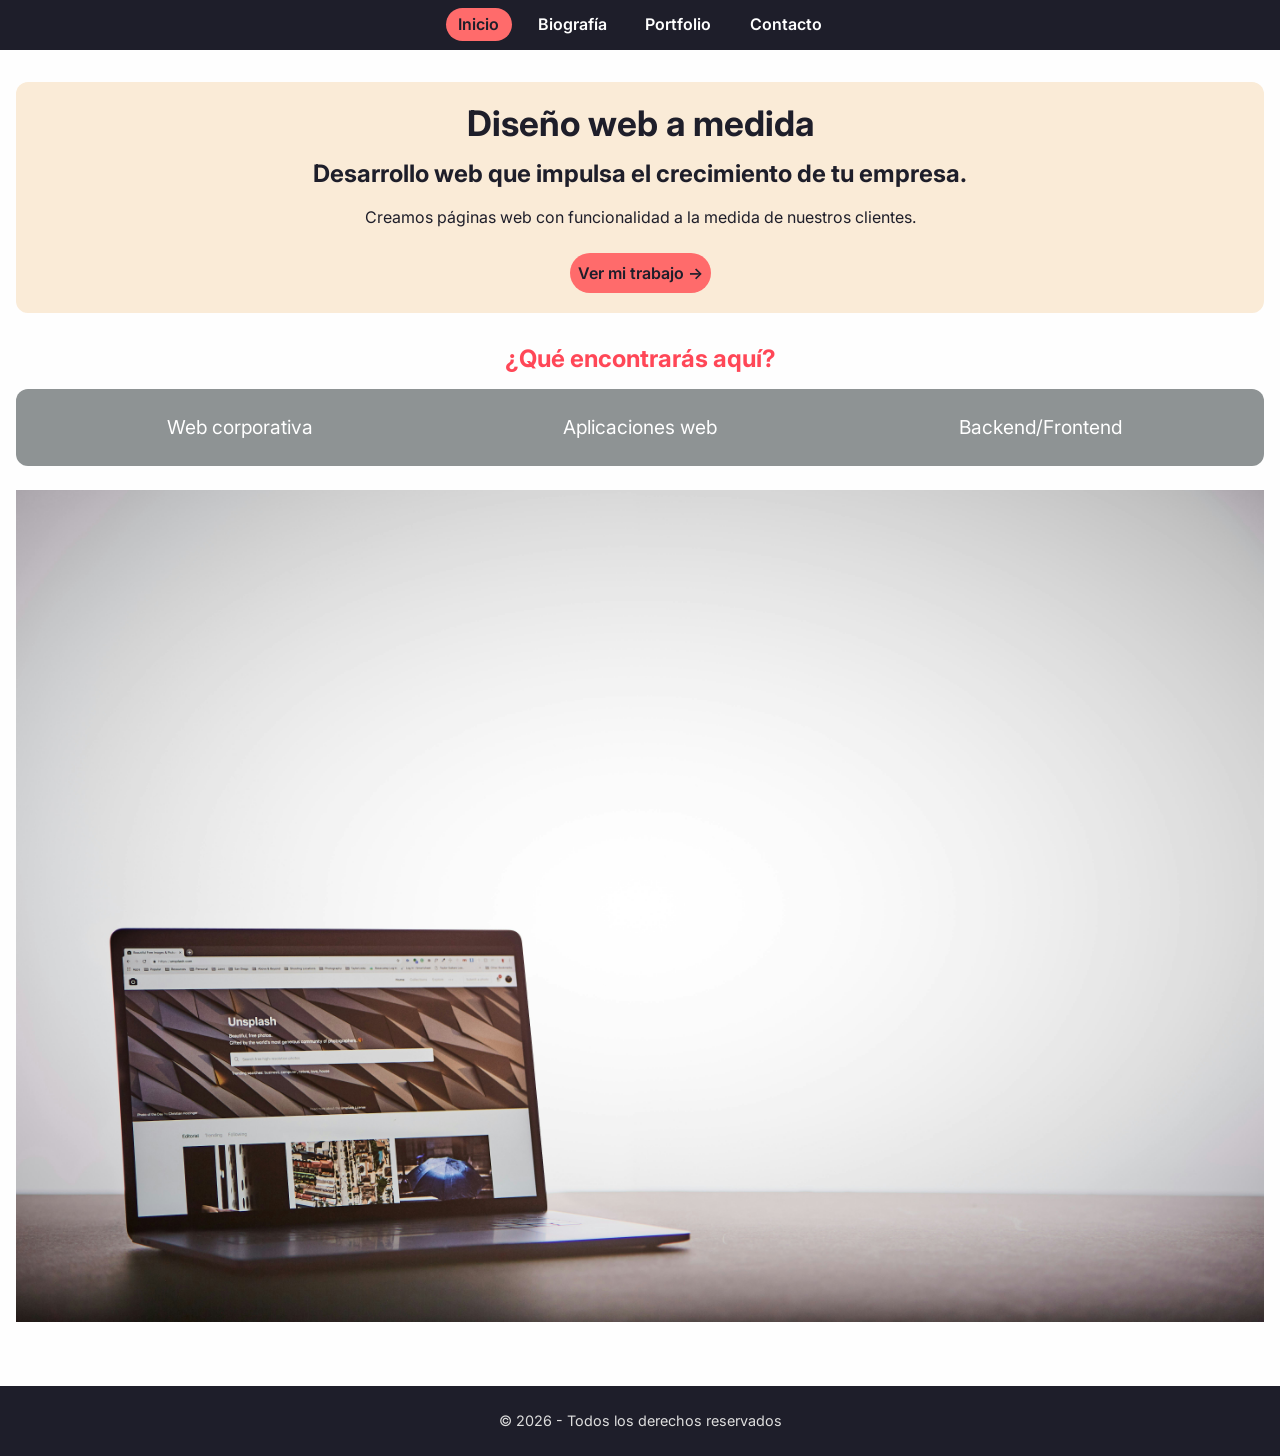
<file: index.html>
<!DOCTYPE html>
<html lang="es">

<head>
  <meta charset="UTF-8">
  <meta name="viewport" content="width=device-width, initial-scale=1.0">
  <title>Inicio | Desarrollo Web</title>
  <link rel="stylesheet" href="css/main.css">
  <!-- Google Fonts (tipografía personalizada) -->
  <link
    href="https://fonts.googleapis.com/css2?family=Inter:opsz,wght@14..32,300;14..32,400;14..32,600;14..32,700&display=swap"
    rel="stylesheet">
</head>

<body>
  <header>
    <nav>
      <ul class="nav-menu">
        <li><a href="index.html" class="active">Inicio</a></li>
        <li><a href="biografia.html">Biografía</a></li>
        <li><a href="portfolio.html">Portfolio</a></li>
        <li><a href="contacto.html">Contacto</a></li>
      </ul>
    </nav>
  </header>

  <main>
    <section class="hero">
      <h1>Diseño web a medida</h1>
      <h2>Desarrollo web que impulsa el crecimiento de tu empresa.</h2>
      <p>Creamos páginas web con funcionalidad a la medida de nuestros clientes.</p>
      <br>
      <a href="portfolio.html" class="btn">Ver mi trabajo →</a>
    </section>

    <section>
      <h2 id="tipotrabajos">¿Qué encontrarás aquí?</h2>
      <div class="secciones">

        <div class="item">Web corporativa</div>
        <div class="item">Aplicaciones web</div>
        <div class="item">Backend/Frontend</div>
      </div>
    </section>

    <div id="fotoInicio">
      <img src="assets/images/catalogo.jpg" alt="foto de página de inicio">

    </div>

  </main>

  <footer>
    <p>© 2026 - Todos los derechos reservados</p>
  </footer>
</body>

</html>
</file>
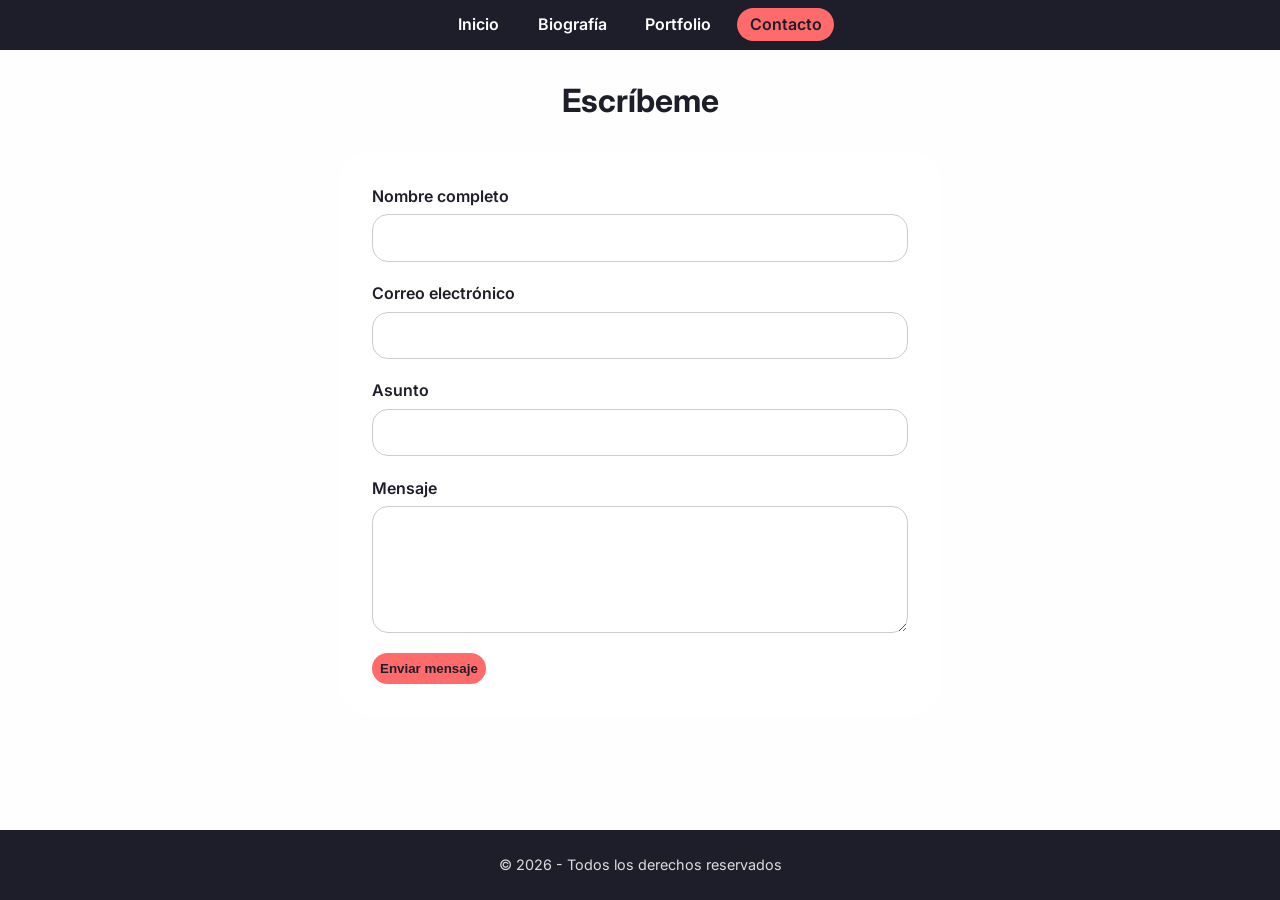
<file: contacto.html>
<!DOCTYPE html>
<html lang="es">
<head>
  <meta charset="UTF-8">
  <meta name="viewport" content="width=device-width, initial-scale=1.0">
  <title>Contacto</title>
  <link rel="stylesheet" href="css/main.css">
  <link href="https://fonts.googleapis.com/css2?family=Inter:opsz,wght@14..32,300;14..32,400;14..32,600;14..32,700&display=swap" rel="stylesheet">
</head>
<body>
  <header>
    <nav>
      <ul class="nav-menu">
        <li><a href="index.html">Inicio</a></li>
        <li><a href="biografia.html">Biografía</a></li>
        <li><a href="portfolio.html">Portfolio</a></li>
        <li><a href="contacto.html" class="active">Contacto</a></li>
      </ul>
    </nav>
  </header>

  <main>
    <h1 class="page-title">Escríbeme</h1>
    <section class="contacto-form">
      <form action="#" method="post">
        <div class="form-group">
          <label for="nombre">Nombre completo</label>
          <input type="text" id="nombre" name="nombre" required>
        </div>
        <div class="form-group">
          <label for="email">Correo electrónico</label>
          <input type="email" id="email" name="email" required>
        </div>
        <div class="form-group">
          <label for="asunto">Asunto</label>
          <input type="text" id="asunto" name="asunto">
        </div>
        <div class="form-group">
          <label for="mensaje">Mensaje</label>
          <textarea id="mensaje" name="mensaje" rows="5" required></textarea>
        </div>
        <button type="submit" class="btn">Enviar mensaje</button>
      </form>
    </section>
  </main>

  <footer>
    <p>© 2026 - Todos los derechos reservados</p>
  </footer>
</body>
</html>
</file>
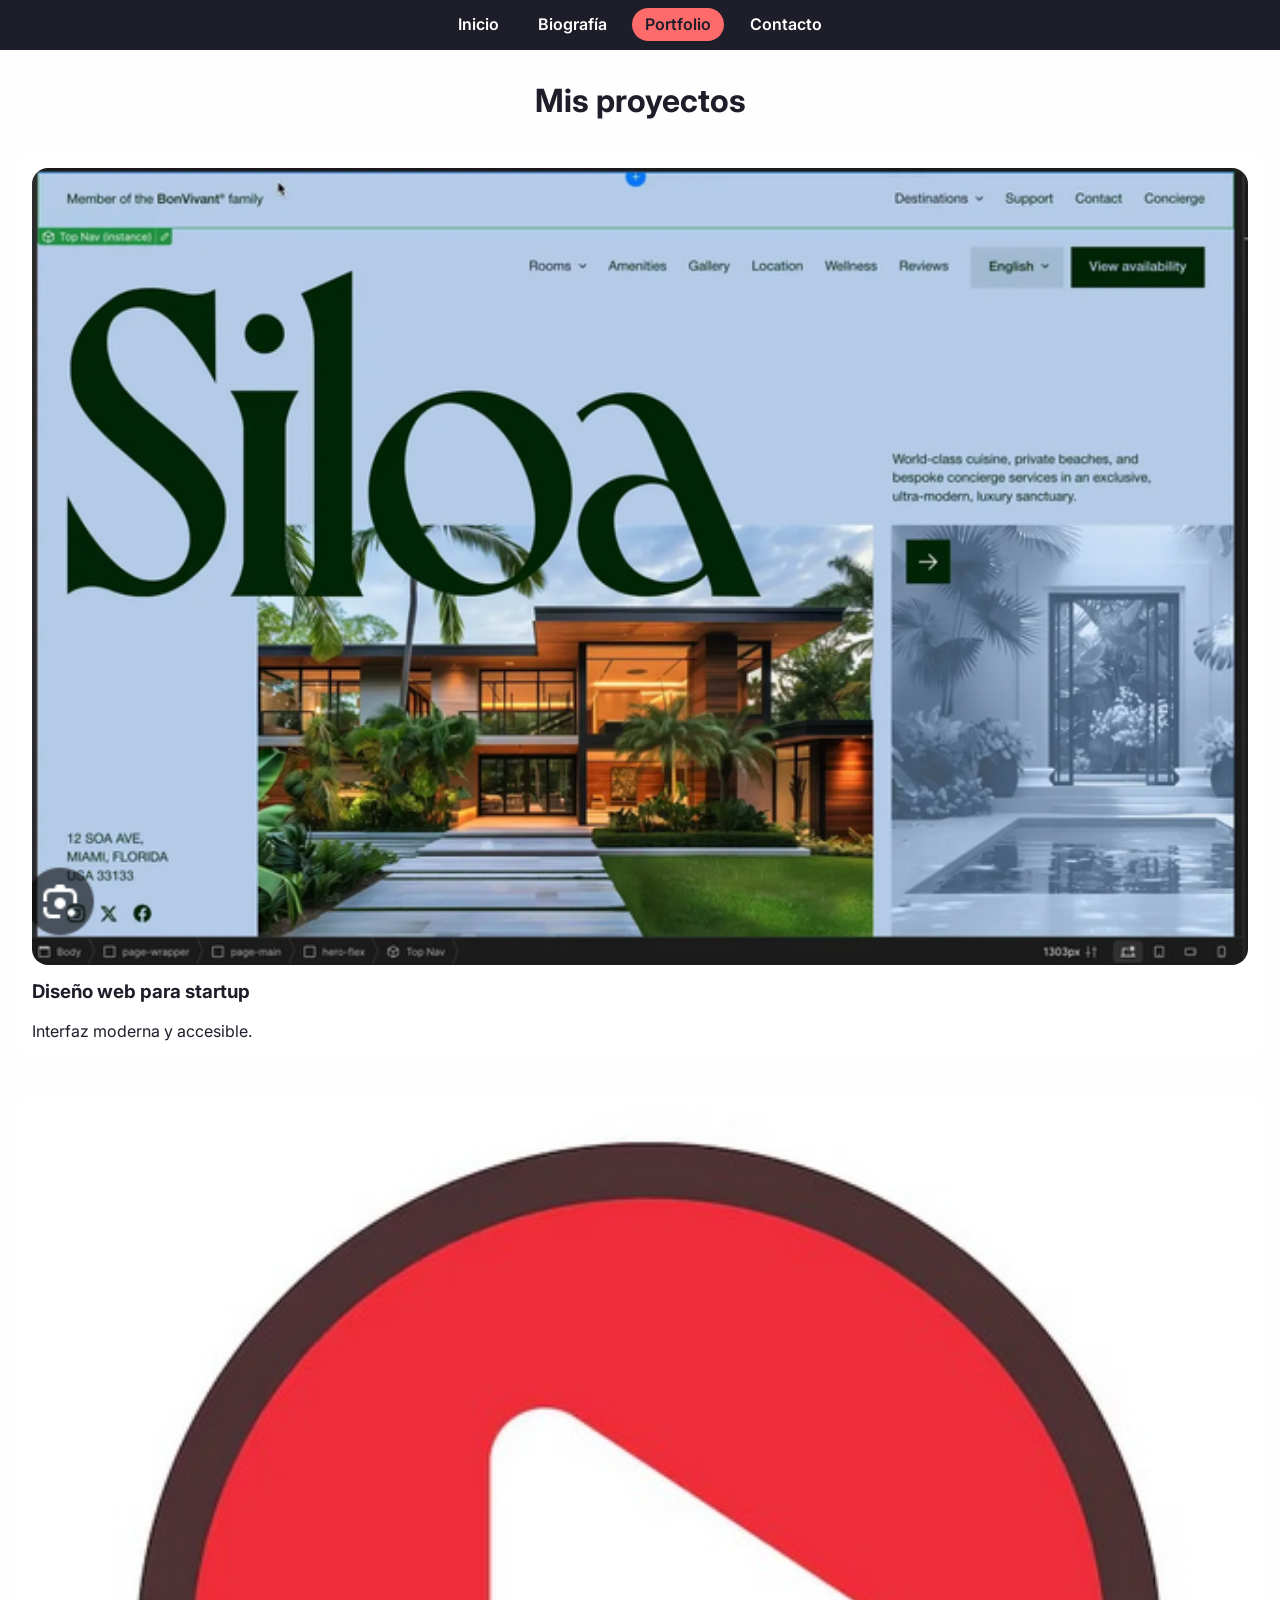
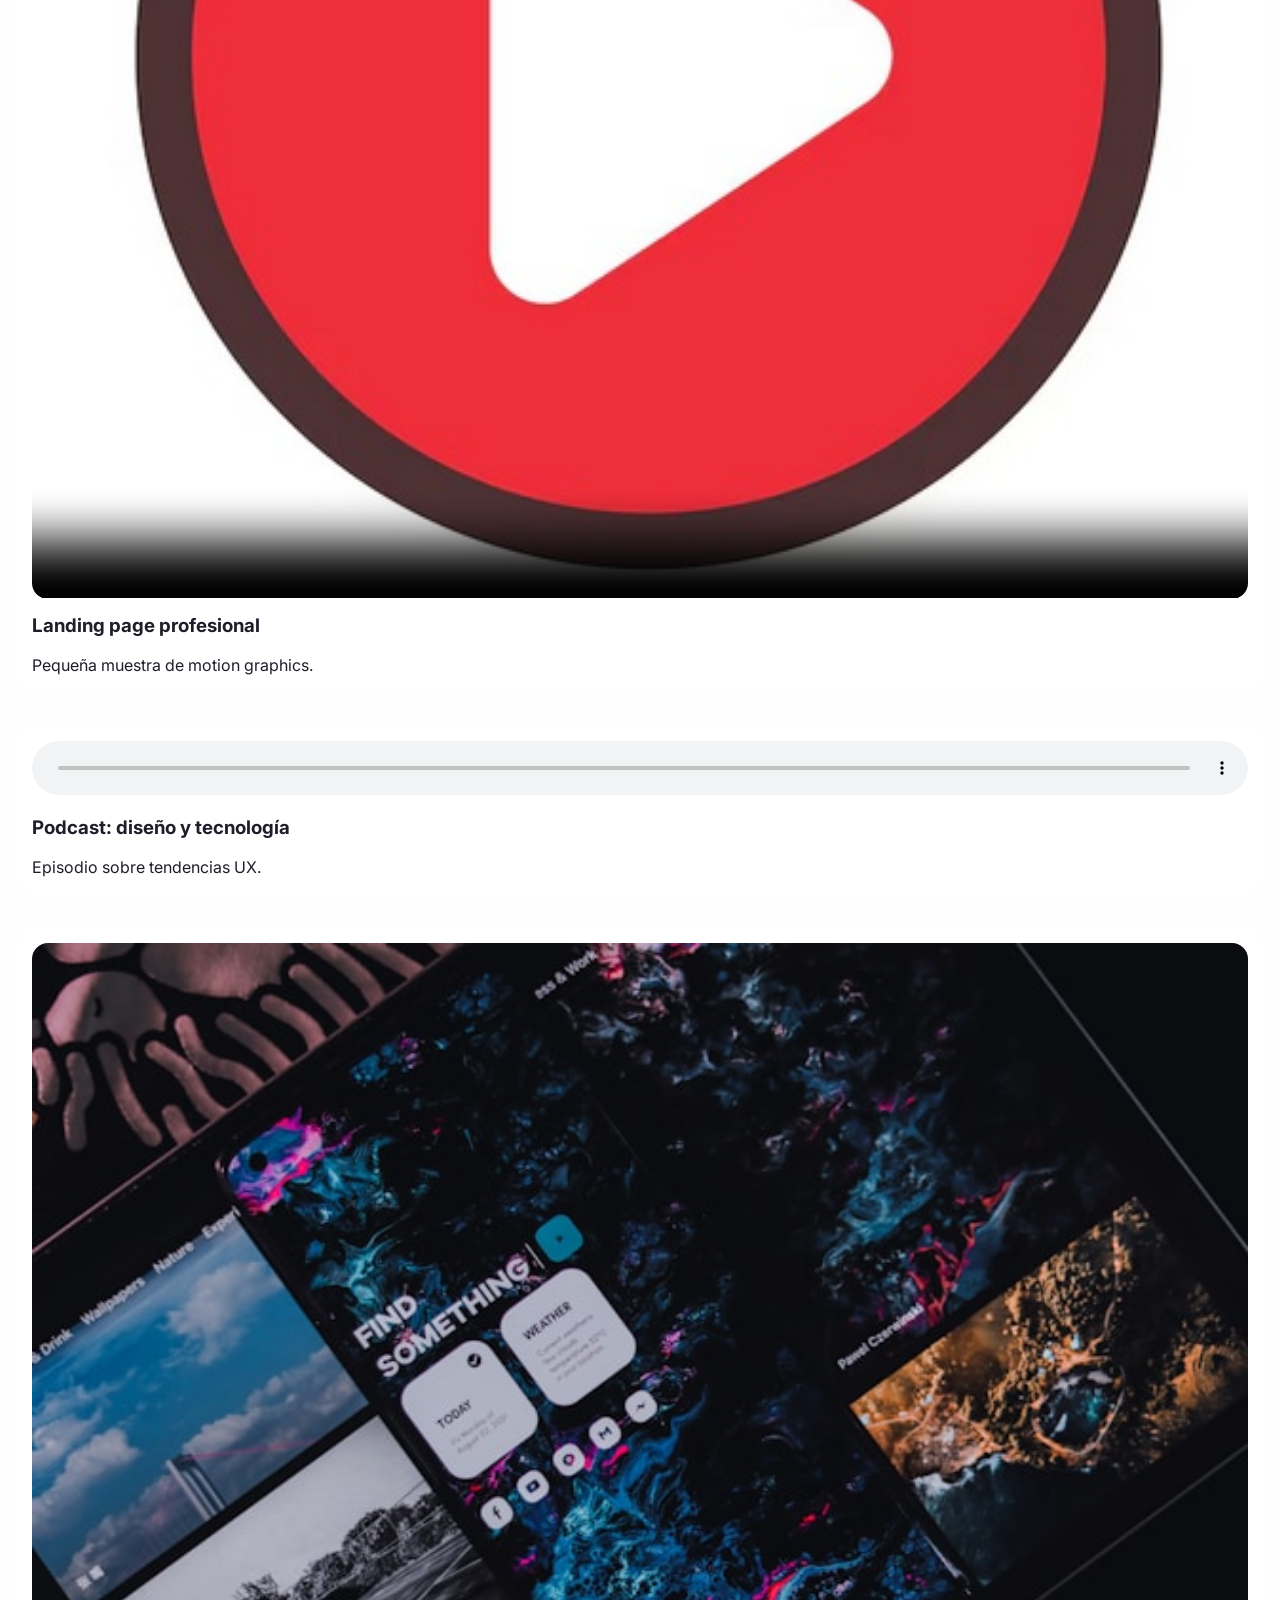
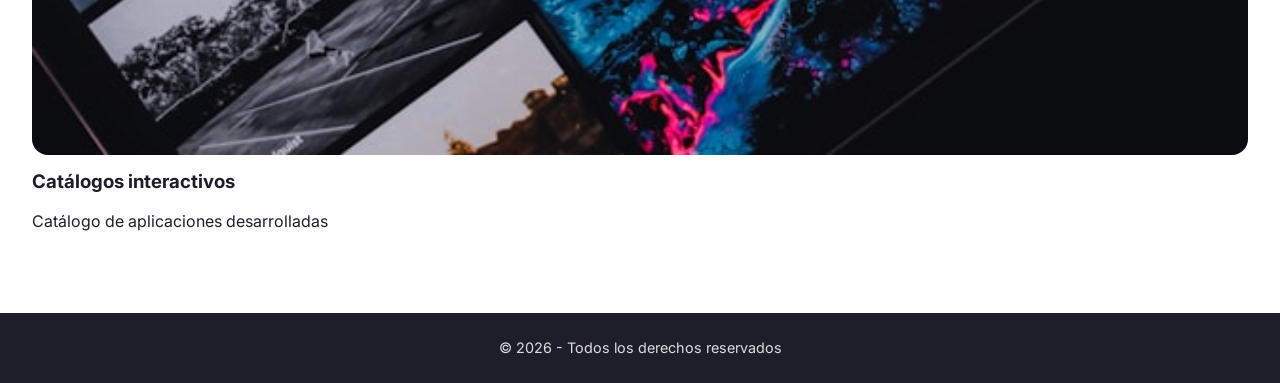
<file: portfolio.html>
<!DOCTYPE html>
<html lang="es">

<head>
  <meta charset="UTF-8">
  <meta name="viewport" content="width=device-width, initial-scale=1.0">
  <title>Portfolio</title>
  <link rel="stylesheet" href="css/main.css">
  <link
    href="https://fonts.googleapis.com/css2?family=Inter:opsz,wght@14..32,300;14..32,400;14..32,600;14..32,700&display=swap"
    rel="stylesheet">
</head>

<body>
  <header>
    <nav>
      <ul class="nav-menu">
        <li><a href="index.html">Inicio</a></li>
        <li><a href="biografia.html">Biografía</a></li>
        <li><a href="portfolio.html" class="active">Portfolio</a></li>
        <li><a href="contacto.html">Contacto</a></li>
      </ul>
    </nav>
  </header>

  <main>
    <h1 class="page-title">Mis proyectos</h1>
    <section class="portfolio-grid">
      <!-- Imagen -->
      <article class="portfolio-item">
        <img src="assets/images/portfolio1.png" alt="Proyecto de diseño web">
        <h3>Diseño web para startup</h3>
        <p>Interfaz moderna y accesible.</p>
      </article>
      <!-- Video -->
      <article class="portfolio-item">
        <video controls poster="assets/images/poster.jpg">
          <source src="https://youtu.be/8ahnUt_A5eA?si=S_rMJIYM1rD4HzK7" type="video/mp4">
          Tu navegador no soporta video HTML5.
        </video>
        <h3>Landing page profesional</h3>
        <p>Pequeña muestra de motion graphics.</p>
      </article>
      <!-- Audio -->
      <article class="portfolio-item">
        <audio controls>
          <source src="https://www.soundhelix.com/examples/mp3/SoundHelix-Song-1.mp3" type="audio/mpeg">
          Tu navegador no soporta audio.
        </audio>
        <h3>Podcast: diseño y tecnología</h3>
        <p>Episodio sobre tendencias UX.</p>
      </article>
      <!-- Otra imagen -->
      <article class="portfolio-item">
        <img src="assets/images/interactivo.jpg" alt="muestra de proyectos">
        <h3>Catálogos interactivos</h3>
        <p>Catálogo de aplicaciones desarrolladas</p>
      </article>
    </section>
  </main>

  <footer>
    <p>© 2026 - Todos los derechos reservados</p>
  </footer>
</body>

</html>
</file>
<file: css/main.css>
/* ========== RESET Y BASE ========== */
* {
  margin: 0;
  padding: 0;
  box-sizing: border-box;
}


body {
  font-family: 'Inter', sans-serif;
  background-color: #fefefe;
  color: #1e1e2a;
  line-height: 1.5;
  display: flex;
  flex-direction: column;
  min-height: 100vh;
}

main {
  flex: 1;
  padding: 2rem 1rem;
}

/* ========== NAVEGACIÓN ========== */
header {
  background-color: #1e1e2a;
  padding: 0.8rem 1rem;
}

.nav-menu {
  display: flex;
  flex-direction: row;
  /* COLUMNA PARA MÓVIL */
  gap: 0.8rem;
  list-style: none;
  justify-content: center;

}

.nav-menu li a {
  color: white;
  text-decoration: none;
  font-weight: 600;
  padding: 0.4rem 0.8rem;
  border-radius: 30px;

}

/* Pseudoclase hover y foco */
.nav-menu li a:hover,
.nav-menu li a:focus {
  background-color: #ff6b6b;
  color: #1e1e2a;
  outline: none;
}

.nav-menu li a.active {
  background-color: #ff6b6b;
  color: #1e1e2a;
}

/* ========== TÍTULOS ========== */
h1,
h2,
h3 {
  font-weight: 700;
  line-height: 1.2;
  margin-bottom: 1rem;
}

h1 {
  font-size: 2rem;
}

.page-title {
  text-align: center;
  margin-bottom: 2rem;
}

/* ========== BOTONES ========== */
.btn {
  display: inline-block;
  background-color: #ff6b6b;
  color: #1e1e2a;
  text-decoration: none;
  padding: 0.5rem;
  border-radius: 40px;
  font-weight: 600;
  border: none;
}

.btn:hover,
.btn:focus {
  background-color: #ff4757;
  transform: scale(1.02);
}

/* ========== HOME (index) ========== */
.hero {
  text-align: center;
  background-color: antiquewhite;
  border-radius: 12px;
  margin-bottom: 2rem;
  padding: 20px;
}

.hero h1 {
  font-size: 2.2rem;
}

#tipotrabajos {
  color: #ff4757;
  text-align: center;

}

.item {
  grid-auto-flow: column;
  color: white;
  font-size: 1.2rem;
}

.secciones {
  display: grid;
  grid-template-columns: 1fr 1fr 1fr;
  background: rgb(142, 147, 148);
  padding: 1.5rem;
  text-align: center;
  border-radius: 12px;

}

#fotoInicio {
  padding-top: 1.5rem;
  width: 100%;
  max-width: 100%;
  margin: 0 auto;
  /* centrar */
}

#fotoInicio img {

  width: 100%;
  height: auto;
  display: block;
  /* elimina espacio extra debajo */
}

/* ========== BIOGRAFÍA ========== */
.bio-container {
  display: flex;
  flex-direction: column;
  /* Mobile: columna */
  gap: 2rem;
  align-items: center;
}

.bio-texto {
  flex: 1;
}

.bio-texto p {
  font-size: 1.5rem;
  padding: 0.5rem;
}

.bio-imagen {
  flex: 1;
  text-align: center;
}

.bio-imagen img {
  width: 100%;
  max-width: 300px;
  border-radius: 32px;
  box-shadow: 0 12px 24px rgba(0, 0, 0, 0.1);
}


/* ========== PORTFOLIO (grid con flex) ========== */
.portfolio-grid {
  display: flex;
  flex-direction: column;
  /* Mobile: columna */
  gap: 2rem;
}

.portfolio-item {
  background: white;
  border-radius: 20px;
  overflow: hidden;
  /* Recorta lo que exceda el tamaño */
  padding: 1rem;
}

.portfolio-item img,
.portfolio-item video {
  width: 100%;
  border-radius: 16px;
  display: block;
  margin-bottom: 1rem;
}

.portfolio-item audio {
  width: 100%;
  margin-bottom: 1rem;
}

/* ========== FORMULARIO (contacto) ========== */
.contacto-form {
  max-width: 600px;
  margin: 0 auto;
  background: white;
  padding: 2rem;
  border-radius: 28px;
}

.form-group {
  margin-bottom: 1.2rem;
  display: flex;
  flex-direction: column;
}

label {
  font-weight: 600;
  margin-bottom: 0.4rem;
}

input,
textarea {
  font-family: inherit;
  padding: 0.8rem;
  border: 1px solid #ccc;
  border-radius: 16px;
  font-size: 1rem;
}

/* marca en rojo el borde del input seleccionado */
input:focus,
textarea:focus {
  border-color: #ff6b6b;
  outline: none;
}

textarea {
  resize: vertical;
}

/* ========== FOOTER ========== */
footer {
  text-align: center;
  padding: 1.5rem;
  background-color: #1e1e2a;
  color: #ddd;
  margin-top: 2rem;
  font-size: 0.9rem;
}
</file>
